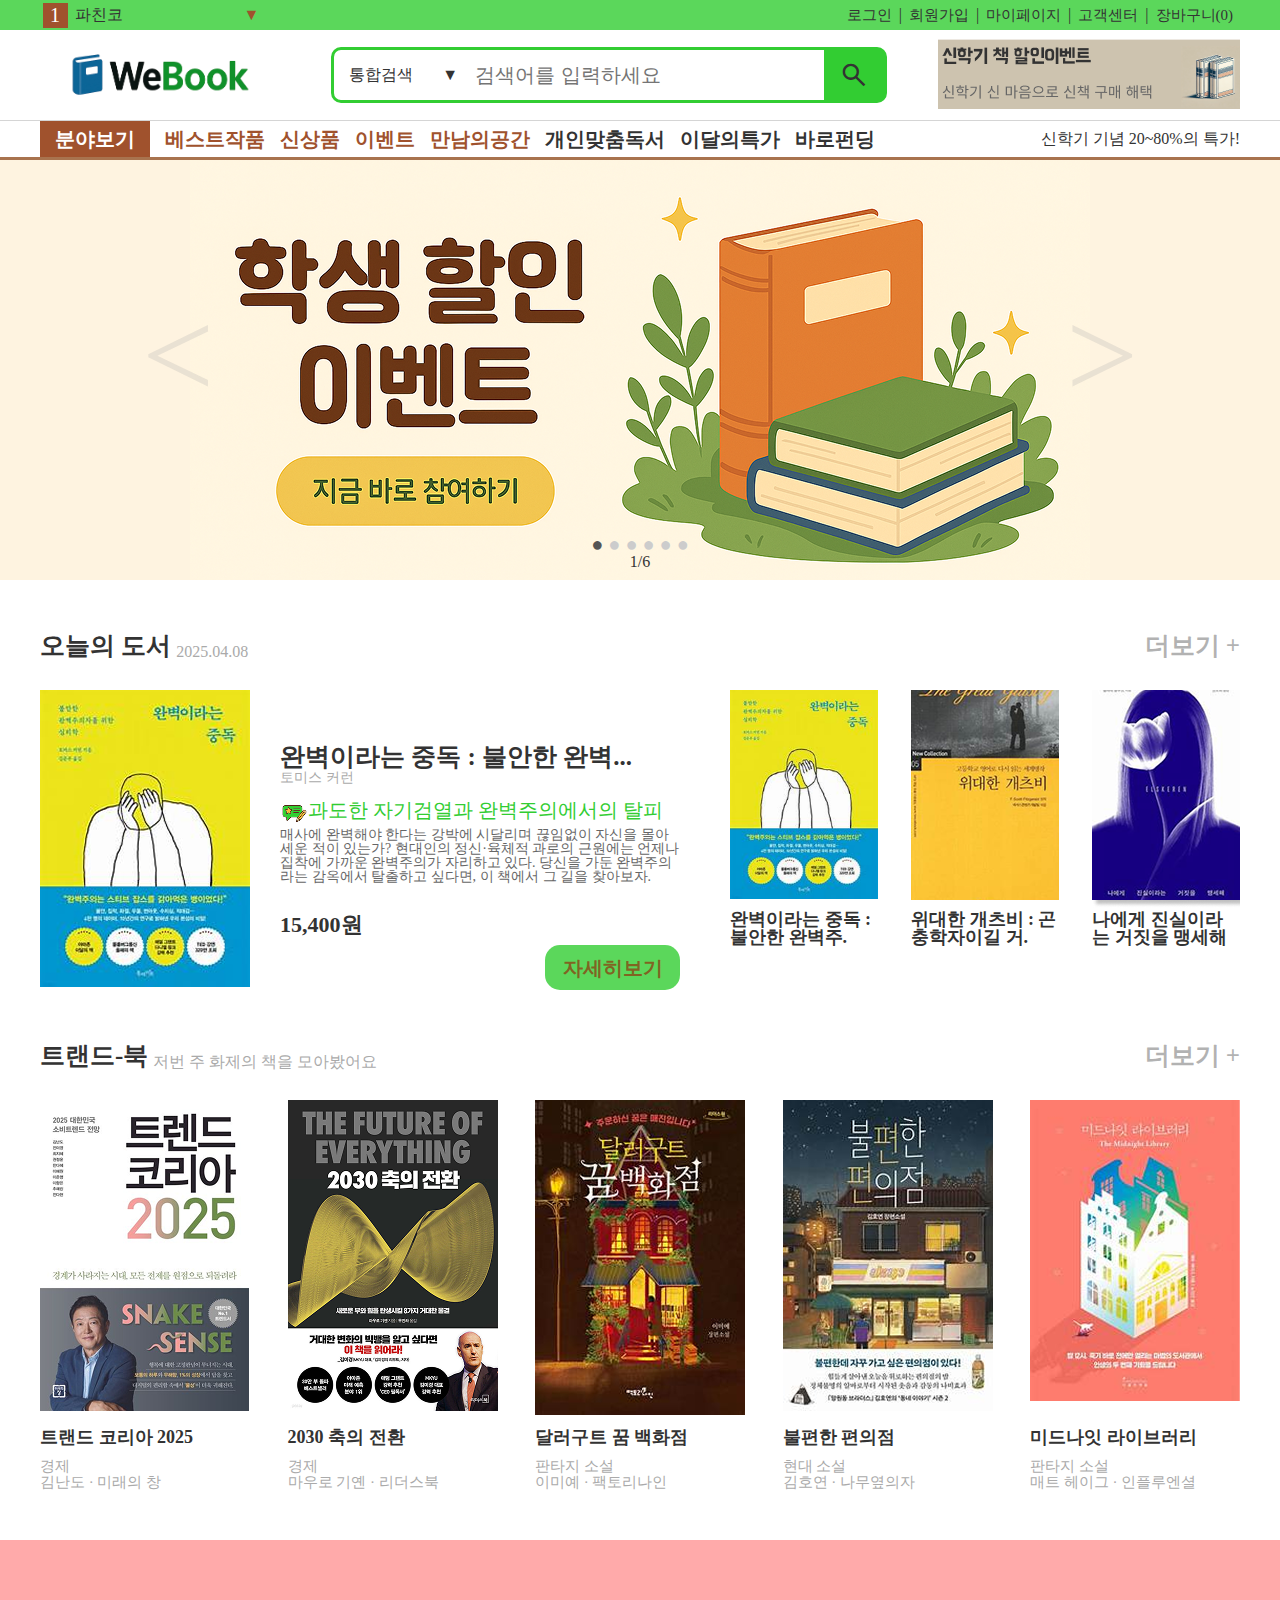
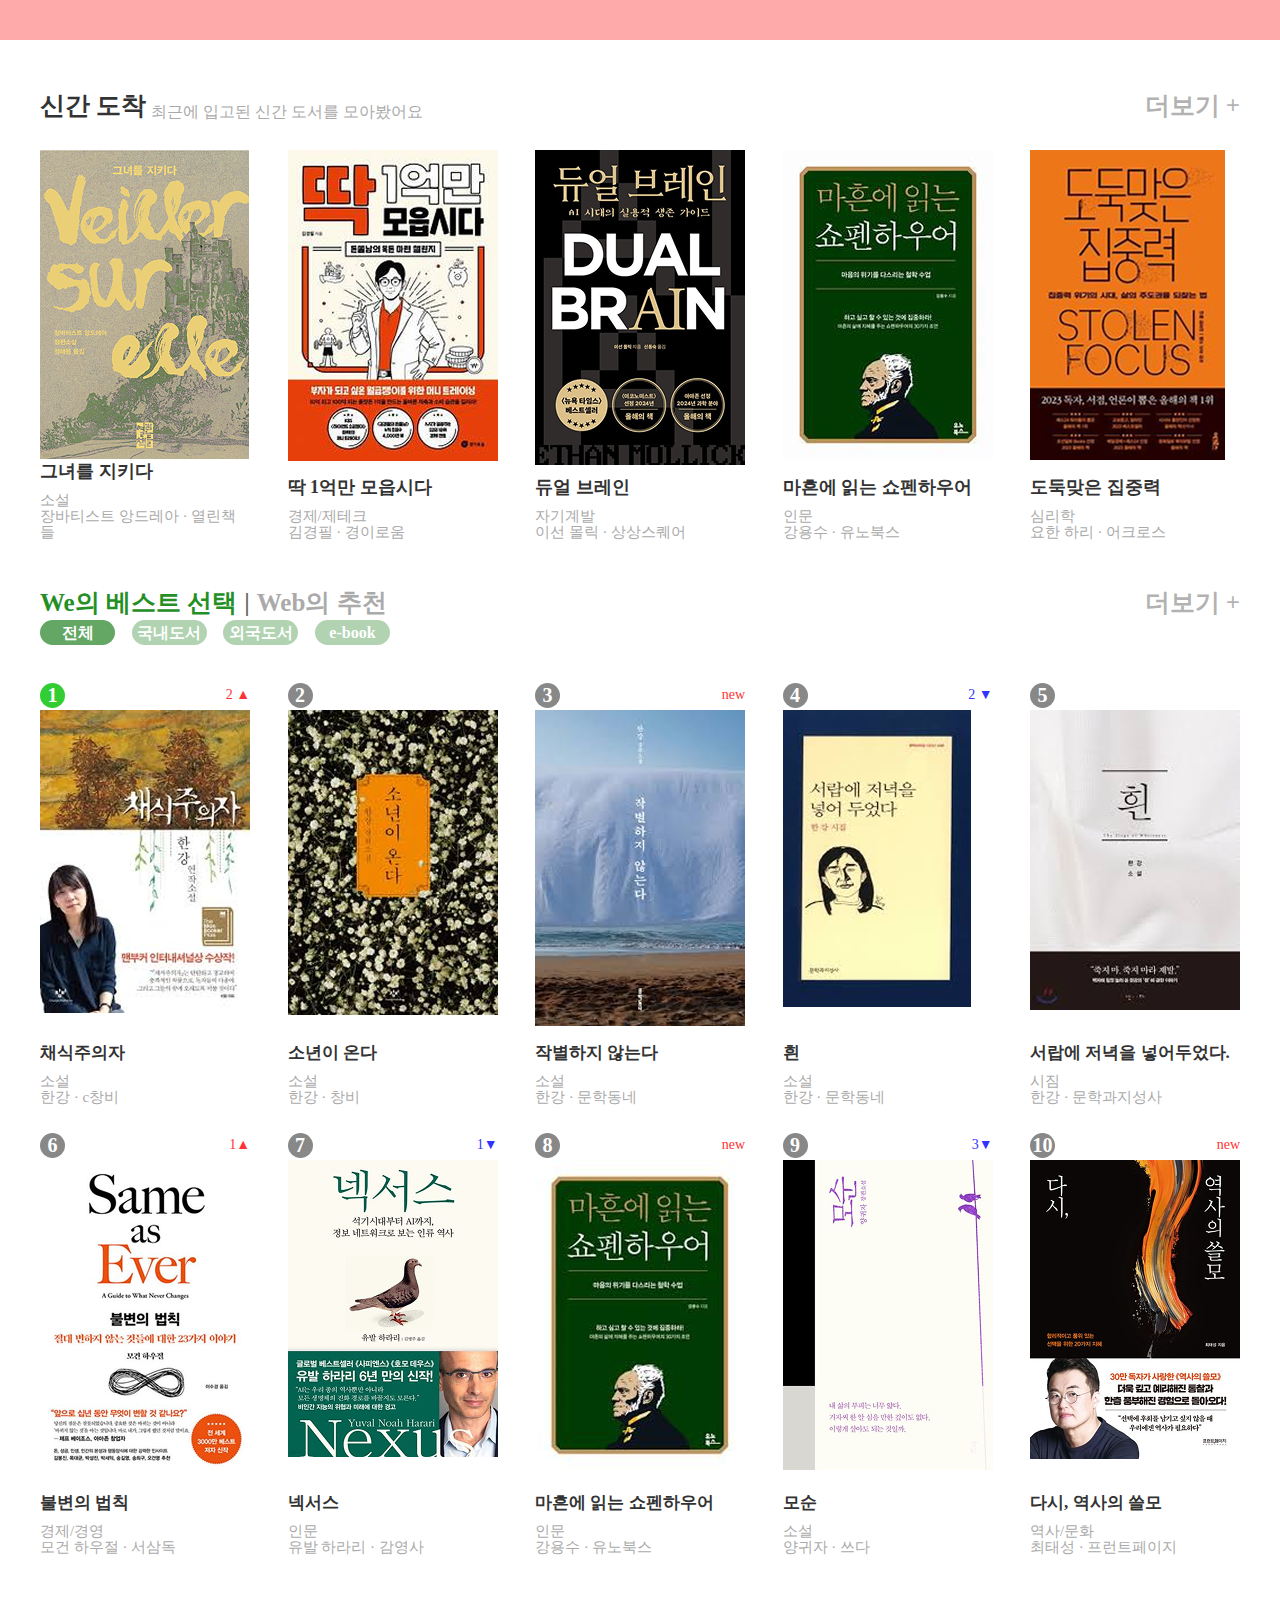
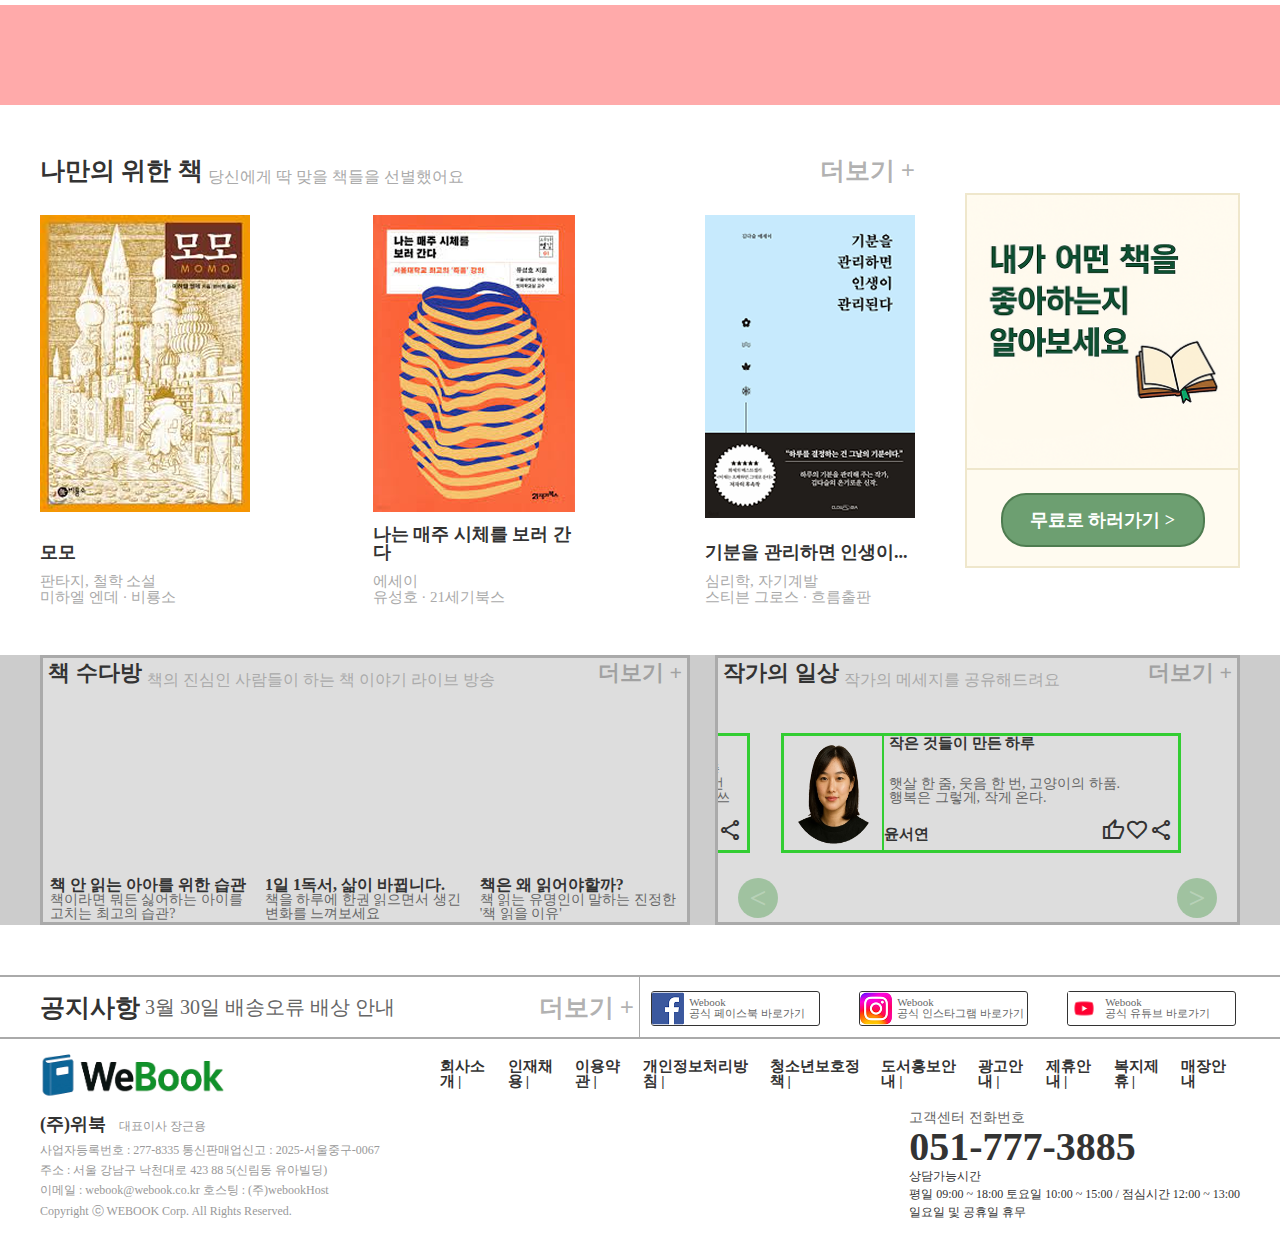
<file: index.html>
<!DOCTYPE html>
<html lang="en">
<head>
  <meta charset="UTF-8">
  <meta name="viewport" content="width=device-width, initial-scale=1.0">
  <title>WeBook</title>
  <link rel="stylesheet" href="https://fonts.googleapis.com/css2?family=Material+Symbols+Outlined:opsz,wght,FILL,GRAD@24,400,0,0" /> 
  <link rel="stylesheet" href="./css/reset.css">
  <link rel="stylesheet" href="./css/index.css">
  <link rel="stylesheet" href="./css/header.css">
  <link rel="stylesheet" href="./css/mainImg.css">
  <link rel="stylesheet" href="./css/contents.css">
  <link rel="stylesheet" href="./css/con-author.css">
  <link rel="stylesheet" href="./css/con-bestseller.css">
  <link rel="stylesheet" href="./css/con-todayBook.css">
  <link rel="stylesheet" href="./css/footer.css">
  <link rel="stylesheet" href="./css/hidden-div.css">
  <script type="module" src="./javascript/showModule.js"></script>
  <script src="./javascript/mainImgMove.js"></script>
  <script src="./javascript/trendingMove.js"></script>
  <script src="./javascript/trendingHiddenShow.js"></script>
  <script src="./javascript/categorySelect.js"></script>
  <script type="module" src="./javascript/categoryHiddenShow.js"></script>
  <script type="module" src="./javascript/resentHiddenShow.js"></script>
  <script type="module" src="./javascript/snipperHiddenShow.js"></script>
  <script src="./javascript/fieldHiddenShow.js"></script>
</head>
<body>
  <div id="wrap">
    <header id="header">
      <nav class="header-top">
        <div class="inner">
          <ul class="trending">
            <li>
              <div class="grade-box">1</div>
              <a href="#">파친코</a>
            </li>
            <li>
              <div class="grade-box">2</div>
              <a href="#">달러구트 꿈 백화점</a>
            </li>
            <li>
              <div class="grade-box">3</div>
              <a href="#">지구 끝의 온실</a>
            </li>
            <li>
              <div class="grade-box">4</div>
              <a href="#">아몬드</a>
            </li>
            <li>
              <div class="grade-box">5</div>
              <a href="#">불편한 편의점</a>
            </li>
            <li>
              <div class="grade-box">6</div>
              <a href="#">소크라테스 익스프레스</a>
            </li>
            <li>
              <div class="grade-box">7</div>
              <a href="#">미드나잇 라이브러리</a>
            </li>
            <li>
              <div class="grade-box">8</div>
              <a href="#">부의 대이동</a>
            </li>
            <li>
              <div class="grade-box">9</div>
              <a href="#">인생은 실전이다</a>
            </li>
            <li>
              <div class="grade-box">10</div>
              <a href="#">트랜드 코리아 2025</a>
            </li>
            <li>
              <div class="grade-box">1</div>
              <a href="#">파친코</a>
            </li>
          </ul>
          <div class="show-btn">▼</div>
          <ul class="login-nav">
            <li><a href="#">로그인</a></li>
            <li><a href="#">회원가입</a></li>
            <li><a href="#">마이페이지</a></li>
            <li><a href="#">고객센터</a></li>
            <li><a href="#">장바구니(0)</a></li>
          </ul>
        </div>
      </nav>
      <div class="header-mid">
        <div class="inner">
          <div class="logo">
            <h1><a href="./index.html"><img src="./images/logo.png" alt="logo이미지" draggable="false"></a></h1>
          </div>
          <div class="search">
            <div class="category">
              <span>통합검색</span>
              <div class="btn">▼</div>
            </div>
            <input type="text" placeholder="검색어를 입력하세요" class="text-input">
            <div class="btn">
              <span class="material-symbols-outlined">
                search
              </span>
            </div>
          </div>
          <div class="ad-banner">
            <h3><a href="#"><img src="./images/ad-banner-1.png" alt="" draggable="false"></a></h3>
          </div>
        </div>
      </div>
      <nav class="header-bot">
        <div class="inner">
          <ul class="main-nav">
            <li class="first-li"><a>분야보기</a></li>
            <li class="main-li"><a>베스트작품</a></li>
            <li class="main-li"><a>신상품</a></li>
            <li class="main-li"><a>이벤트</a></li>
            <li class="main-li"><a>만남의공간</a></li>
            <li class="sub-li"><a>개인맞춤독서</a></li>
            <li class="sub-li"><a>이달의특가</a></li>
            <li class="sub-li"><a>바로펀딩</a></li>
          </ul>
          <div class="ad-text">
            <span>신학기 기념 20~80%의 특가!</span>
          </div>
        </div>
      </nav>
      
    </header>
    <section id="main-img">
      <ul class="img-list">
        <li>
          <div class="inner"><img src="./images/main-img6.png" alt="" draggable="false"></div>
        </li>
        <li>
          <div class="inner"><img src="./images/main-img1.png" alt="" draggable="false"></div>
        </li>
        <li>
          <div class="inner"><img src="./images/main-img2.png" alt="" draggable="false"></div>
        </li>
        <li>
          <div class="inner"><img src="./images/main-img3.png" alt="" draggable="false"></div>
        </li>
        <li>
          <div class="inner"><img src="./images/main-img4.png" alt="" draggable="false"></div>
        </li>
        <li>
          <div class="inner"><img src="./images/main-img5.png" alt="" draggable="false"></div>
        </li>
        <li>
          <div class="inner"><img src="./images/main-img6.png" alt="" draggable="false"></div>
        </li>
        <li>
          <div class="inner"><img src="./images/main-img1.png" alt="" draggable="false"></div>
        </li>
      </ul>
      <div class="prep-btn"><</div>
      <div class="counter">
        <div class="dot-indicator">
          <span class="dot-now">●</span>
          <span>●</span>
          <span>●</span>
          <span>●</span>
          <span>●</span>
          <span>●</span>
        </div> 
        <span class="slide-number">1/6</span>
      </div>
      <div class="next-btn">></div>
    </section>
    <section id="contents">
      <section class="today-books">
        <div class="inner">
          <div class="head">
            <h3>오늘의 도서</h3>
            <span>2025.04.08</span>
            <a href="#">더보기 +</a>
          </div>
          <div class='body'>
            <article class="book-info">
              <figure>
                <img src="./images/book-sample-1.1.png" alt="">
              </figure>
              <figcaption>
                <div class="figcation-inner">
                  <h4 class="title">완벽이라는 중독 : 불안한 완벽...</h4>
                  <span class="author">토미스 커런</span>
                  <div class="oneline-review">
                    <img src="./images/today-book-icon.png" alt="">
                    <h5>과도한 자기검열과 완벽주의에서의 탈피</h5>
                  </div>
                  <p class="review">매사에 완벽해야 한다는 강박에 시달리며 끊임없이 자신을 몰아세운 적이 
                    있는가? 현대인의 정신·육체적 과로의 근원에는 언제나 집착에 가까운 
                    완벽주의가 자리하고 있다. 당신을 가둔 완벽주의라는 감옥에서 탈출하고 
                    싶다면, 이 책에서 그 길을 찾아보자.</p>
                  <span class="price">15,400원</span>
                </div>
              </figcaption>
              <div class="btn">자세히보기</div>
            </article>
            <iframe src="./today-books-list.html"></iframe>
          </div>
        </div>
      </section>
      <section class="trend-books">
        <div class="inner">
          <div class="head">
            <h3>트랜드-북</h3>
            <span>저번 주 화제의 책을 모아봤어요</span>
            <a href="#">더보기 +</a>
          </div>
          <ul class="body">
            <li>
              <figure>
                <img src="./images/book-sample-2.1.png" alt="">
                <figcaption>
                  <h4>트랜드 코리아 2025</h4>
                  <p>
                    경제 <br>
                    김난도 · 미래의 창
                  </p>
                </figcaption>
              </figure>
            </li>
            <li>
              <figure>
                <img src="./images/book-sample-2.2.png" alt="">
                <figcaption>
                  <h4>2030 축의 전환</h4>
                  <p>
                    경제 <br>
                    마우로 기옌 · 리더스북
                  </p>
                </figcaption>
              </figure>
            </li>
            <li>
              <figure>
                <img src="./images/book-sample-2.3.png" alt="">
                <figcaption>
                  <h4>달러구트 꿈 백화점</h4>
                  <p>
                    판타지 소설 <br>
                    이미예 · 팩토리나인
                  </p>
                </figcaption>
              </figure>
            </li>
            <li>
              <figure>
                <img src="./images/book-sample-2.4.png" alt="">
                <figcaption>
                  <h4>불편한 편의점</h4>
                  <p>
                    현대 소설 <br>
                    김호연 · 나무옆의자
                  </p>
                </figcaption>
              </figure>
            </li>
            <li>
              <figure>
                <img src="./images/book-sample-2.5.png" alt="">
                <figcaption>
                  <h4>미드나잇 라이브러리</h4>
                  <p>
                    판타지 소설 <br>
                    매트 헤이그 · 인플루엔셜
                  </p>
                </figcaption>
              </figure>
            </li>
          </ul>
        </div>
      </section>
      <section class="ad-banner1">
        <div class="inner">
          <!-- <img src="./images/ad-banner-2.png" alt="1"> -->
        </div>
      </section>
      <section class="new-books">
        <div class="inner">
          <div class="head">
            <h3>신간 도착</h3>
            <span>최근에 입고된 신간 도서를 모아봤어요</span>
            <a href="#">더보기 +</a>
          </div>
          <ul class="body">
            <li>
              <figure>
                <img src="./images/book-sample-3.1.png" alt="">
                <figcaption>
                  <h4>그녀를 지키다</h4>
                  <p>
                    소설 <br>
                    장바티스트 앙드레아 · 열린책들
                  </p>
                </figcaption>
              </figure>
            </li>
            <li>
              <figure>
                <img src="./images/book-sample-3.2.png" alt="">
                <figcaption>
                  <h4>딱 1억만 모읍시다</h4>
                  <p>
                    경제/제테크 <br>
                    김경필 · 경이로움
                  </p>
                </figcaption>
              </figure>
            </li>
            <li>
              <figure>
                <img src="./images/book-sample-3.3.png" alt="">
                <figcaption>
                  <h4>듀얼 브레인</h4>
                  <p>
                    자기계발<br>
                    이선 몰릭 · 상상스퀘어
                  </p>
                </figcaption>
              </figure>
            </li>
            <li>
              <figure>
                <img src="./images/book-sample-3.4.png" alt="">
                <figcaption>
                  <h4>마흔에 읽는 쇼펜하우어</h4>
                  <p>
                    인문<br>
                    강용수 · 유노북스
                  </p>
                </figcaption>
              </figure>
            </li>
            <li>
              <figure>
                <img src="./images/book-sample-3.5.png" alt="">
                <figcaption>
                  <h4>도둑맞은 집중력</h4>
                  <p>
                    심리학<br>
                    요한 하리 · 어크로스
                  </p>
                </figcaption>
              </figure>
            </li>
          </ul>
        </div>
      </section>
      <section class="bestseller-and-recommand">
        <div class="inner">
          <div class="head">
            <div class='head-top'>
              <h3 class="btn nowtap">We의 베스트 선택</h3>
              <h3 class="btn">Web의 추천</h3>
              <a href="#">더보기 +</a>
            </div>
            <nav class="head-bot">
              <ul>
                <li class="select">전체</li>
                <li>국내도서</li>
                <li>외국도서</li>
                <li>e-book</li>
              </ul>
            </nav>
          </div>
          <ul class="body">
            <li>
              <div class="article-head">
                <div class="grade first">1</div>
                <span class="grade-change red">2 ▲</span>
              </div>
              <figure class="article-body">
                <img src="./images/book-sample-4.1.png" alt="">
                <figcaption>
                  <h4>채식주의자</h4>
                  <p>소설<br>한강 · c창비</p>
                </figcaption>
              </figure>
            </li>
            <li>
              <div class="article-head">
                <div class="grade">2</div>
                <span class="grade-change"></span>
              </div>
              <figure class="article-body">
                <img src="./images/book-sample-4.2.png" alt="">
                <figcaption>
                  <h4>소년이 온다</h4>
                  <p>소설 <br>한강 · 창비</p>
                </figcaption>
              </figure>
            </li>
            <li>
              <div class="article-head">
                <div class="grade">3</div>
                <span class="grade-change red">new</span>
              </div>
              <figure class="article-body">
                <img src="./images/book-sample-4.3.png" alt="">
                <figcaption>
                  <h4>작별하지 않는다</h4>
                  <p>소설 <br>한강 · 문학동네</p>
                </figcaption>
              </figure>
            </li>
            <li>
              <div class="article-head">
                <div class="grade">4</div>
                <span class="grade-change blue">2 ▼</span>
              </div>
              <figure class="article-body">
                <img src="./images/book-sample-4.4.png" alt="">
                <figcaption>
                  <h4>흰</h4>
                  <p>소설<br>한강 · 문학동네</p>
                </figcaption>
              </figure>
            </li>
            <li>
              <div class="article-head">
                <div class="grade">5</div>
                <span class="grade-change"></span>
              </div>
              <figure class="article-body">
                <img src="./images/book-sample-4.5.png" alt="">
                <figcaption>
                  <h4>서랍에 저녁을 넣어두었다.</h4>
                  <p>시짐<br>한강 · 문학과지성사</p>
                </figcaption>
              </figure>
            </li>
            <li>
              <div class="article-head">
                <div class="grade">6</div>
                <span class="grade-change red">1▲</span>
              </div>
              <figure class="article-body">
                <img src="./images/book-sample-4.6.png" alt="">
                <figcaption>
                  <h4>불변의 법칙</h4>
                  <p>경제/경영<br>모건 하우절 · 서삼독</p>
                </figcaption>
              </figure>
            </li>
            <li>
              <div class="article-head">
                <div class="grade">7</div>
                <span class="grade-change blue">1▼</span>
              </div>
              <figure class="article-body">
                <img src="./images/book-sample-4.7.png" alt="">
                <figcaption>
                  <h4>넥서스</h4>
                  <p>인문<br>유발 하라리 · 감영사</p>
                </figcaption>
              </figure>
            </li>
            <li>
              <div class="article-head">
                <div class="grade">8</div>
                <span class="grade-change red">new</span>
              </div>
              <figure class="article-body">
                <img src="./images/book-sample-4.8.png" alt="">
                <figcaption>
                  <h4>마흔에 읽는 쇼펜하우어</h4>
                  <p>인문<br>강용수 · 유노북스</p>
                </figcaption>
              </figure>
            </li>
            <li>
              <div class="article-head">
                <div class="grade">9</div>
                <span class="grade-change blue">3▼</span>
              </div>
              <figure class="article-body">
                <img src="./images/book-sample-4.9.png" alt="">
                <figcaption>
                  <h4>모순</h4>
                  <p>소설<br>양귀자 · 쓰다</p>
                </figcaption>
              </figure>
            </li>
            <li>
              <div class="article-head">
                <div class="grade">10</div>
                <span class="grade-change red">new</span>
              </div>
              <figure class="article-body">
                <img src="./images/book-sample-4.0.png" alt="">
                <figcaption>
                  <h4>다시, 역사의 쓸모</h4>
                  <p>역사/문화<br>최태성 · 프런트페이지</p>
                </figcaption>
              </figure>
            </li>
          </ul>
        </div>
      </section>
      <section class="ad-banner2">
        <div class="inner">
          <!-- <img src="./images/ad-banner-3.png" alt="2"> -->
        </div></section>
      <section class="recommend-personal">
        <div class="inner">
          <div class="books-inner">
            <div class="head">
              <h3>나만의 위한 책</h3>
              <span>당신에게 딱 맞을 책들을 선별했어요</span>
              <a href="#">더보기 +</a>
            </div>
            <ul class="body">
              <li>
                <figure>
                  <img src="./images/book-sample-5.1.png" alt="">
                  <figcaption>
                    <h4>모모</h4>
                    <p>
                      판타지, 철학 소설<br>
                      미하엘 엔데 · 비룡소
                    </p>
                  </figcaption>
                </figure>
              </li>
              <li>
                <figure>
                  <img src="./images/book-sample-5.2.png" alt="">
                  <figcaption>
                    <h4>나는 매주 시체를 보러 간다</h4>
                    <p>
                      에세이<br>
                      유성호 · 21세기북스
                    </p>
                  </figcaption>
                </figure>
              </li>
              <li>
                <figure>
                  <img src="./images/book-sample-5.3.png" alt="">
                  <figcaption>
                    <h4>기분을 관리하면 인생이...</h4>
                    <p>
                      심리학, 자기계발<br>
                      스티븐 그로스 · 흐름출판
                    </p>
                  </figcaption>
                </figure>
              </li>
            </ul>
          </div>
          <div class="test-inner">
            <div class="test-head">
              <img src="./images/test-img.png" alt="">
            </div>
            <div class="test-body">
              <div class="btn">무료로 하러가기 ></div>
            </div>
          </div>
        </div>
      </section>
      <section class="author">
        <div class="inner">
          <div class="book-live">
            <div class="head">
              <h3>책 수다방</h3>
              <span>책의 진심인 사람들이 하는 책 이야기 라이브 방송</span>
              <a href="#">더보기 +</a>
            </div>
            <ul class="body">
              <li>
                <figure>
                  <iframe src="https://www.youtube.com/embed/bomrfO0YzJE?si=CysEj7ZgHWBvr50-" title="YouTube video player" allow="accelerometer; autoplay; clipboard-write; encrypted-media; gyroscope; picture-in-picture; web-share" referrerpolicy="strict-origin-when-cross-origin" allowfullscreen class="video"></iframe>
                  <figcaption>
                    <h3>책 안 읽는 아아를 위한 습관</h3>
                    <p>책이라면 뭐든 싫어하는 아이를 고치는 최고의 습관?</p>
                  </figcaption>
                </figure>
              </li>
              <li>
                <figure>
                  <iframe src="https://www.youtube.com/embed/tfrnbLp6rVA?si=W0Rft-HmDeebcWCZ" title="YouTube video player" allow="accelerometer; autoplay; clipboard-write; encrypted-media; gyroscope; picture-in-picture; web-share" referrerpolicy="strict-origin-when-cross-origin" allowfullscreen class="video"></iframe>
                  <figcaption>
                    <h3>1일 1독서, 삶이 바뀝니다.</h3>
                    <p>책을 하루에 한권 읽으면서 생긴 변화를 느껴보세요</p>
                  </figcaption>
                </figure>
              </li>
              <li>
                <figure>
                  <iframe src="https://www.youtube.com/embed/RyeLupM53DM?si=jFoiNrsXPTcfBwre" title="YouTube video player" allow="accelerometer; autoplay; clipboard-write; encrypted-media; gyroscope; picture-in-picture; web-share" referrerpolicy="strict-origin-when-cross-origin" allowfullscreen class="video"></iframe>
                  <figcaption>
                    <h3>책은 왜 읽어야할까?</h3>
                    <p>책 읽는 유명인이 말하는 진정한 '책 읽을 이유'</p>
                  </figcaption>
                </figure>
              </li>
            </ul>
          </div>
          <div class="author-life">
            <div class="head">
              <h3>작가의 일상</h3>
              <span>작가의 메세지를 공유해드려요</span>
              <a href="#">더보기 +</a>
            </div>
            <div class="body">
              <ul>
                <li>
                  <article>
                    <img src="./images/author1.png" alt="">
                    <div class="text-area">
                      <h5>오늘도, 나를 다독입니다.</h5>
                      <p>조금 느려도 괜찮아요. <br> 멈추지 않는다면, 그건 분명히 나아가는 중이니까요,</p>
                      <span class="author-name">류시훈</span>
                      <div class="symbol-list">
                        <span class="material-symbols-outlined">
                          thumb_up
                        </span>
                        <span class="material-symbols-outlined">
                          favorite
                        </span>
                        <span class="material-symbols-outlined">
                          share
                        </span>
                      </div>
                    </div>
                  </article>
                </li>
                <li>
                  <article>
                    <img src="./images/author2.png" alt="">
                    <div class="text-area">
                      <h5>좋은 글이란</h5>
                      <p>오늘도 책상 앞에 앉아 조용히 생각했다. 좋은 글은 결국, 내가 아닌 누군가의 마음을 먼저 안아주는 글이어야 한다는 것을. 🍃 #글쓰기 #작가일상</p>
                      <span class="author-name">정민우</span>
                      <div class="symbol-list">
                        <span class="material-symbols-outlined">
                          thumb_up
                        </span>
                        <span class="material-symbols-outlined">
                          favorite
                        </span>
                        <span class="material-symbols-outlined">
                          share
                        </span>
                      </div>
                    </div>
                  </article>
                </li>
                <li>
                  <article>
                    <img src="./images/author3.png" alt="">
                    <div class="text-area">
                      <h5>작은 것들이 만든 하루</h5>
                      <p>햇살 한 줌, 웃음 한 번, 고양이의 하품. <br>행복은 그렇게, 작게 온다.</p>
                      <span class="author-name">윤서연</span>
                      <div class="symbol-list">
                        <span class="material-symbols-outlined">
                          thumb_up
                        </span>
                        <span class="material-symbols-outlined">
                          favorite
                        </span>
                        <span class="material-symbols-outlined">
                          share
                        </span>
                      </div>
                    </div>
                  </article>
                </li>
              </ul>
              <div class="prep-btn"><</div>
              <div class="next-btn">></div>
            </div>
          </div>
        </div>
      </section>
    </section>
    <footer id="footer">
      <section class="sub-manu">
        <div class="inner">
          <div class="notice">
            <h5>공지사항</h5>
            <h6>3월 30일 배송오류 배상 안내</h6>
            <a href="#">더보기 +</a>
          </div>
          <div class="sns">
            <ul>
              <li>
                <img src="./images/sns1.png" alt="">
                <p>
                  Webook <br>
                  공식 페이스북 바로가기</p>
              </li>
              <li>
                <img src="./images/sns2.png" alt="">
                <p>
                  Webook <br>
                  공식 인스타그램 바로가기</p>
              </li>
              <li>
                <img src="./images/sns3.png" alt="">
                <p>
                  Webook <br>
                  공식 유튜브 바로가기
                </p>
              </li>
            </ul>
          </div>
        </div>
      </section>
      <section class="info">
        <div class="inner">
          <h2><img src="./images/logo.png" alt=""></h2>
          <ul class="company-nav">
            <li>회사소개</li>
            <li>인재채용</li>
            <li>이용약관</li>
            <li>개인정보처리방침</li>
            <li>청소년보호정책</li>
            <li>도서홍보안내</li>
            <li>광고안내</li>
            <li>제휴안내</li>
            <li>복지제휴</li>
            <li>매장안내</li>
          </ul>
          <p class="copyright">
            <span>(주)위북</span> 대표이사 장근용 <br>
            사업자등록번호 : 277-8335 통신판매업신고 : 2025-서울중구-0067 <br>
            주소 : 서울 강남구 낙천대로 423 88 5(신림동 유아빌딩) <br>
            이메일 : webook@webook.co.kr 호스팅 : (주)webookHost <br>
            Copyright ⓒ WEBOOK Corp. All Rights Reserved.
          </p>
          <div class="customer-service">
            <span>고객센터 전화번호</span>
            <h4>051-777-3885</h4>
            <p>
              상담가능시간 <br>
              평일 09:00 ~ 18:00 토요일 10:00 ~ 15:00 / 점심시간 12:00 ~ 13:00 <br>
              일요일 및 공휴일 휴무
            </p>
          </div>
        </div>
      </section>
    </footer>
  </div>
  <div class="hidden">
    <div class="inner">
      <div class="trending-hidden-div">
        <h4>실시간 검색어</h4>
        <ul class="trending-hidden">
          <li>
            <div class="grade-box">1</div>
            <a href="#">파친코</a>
          </li>
          <li>
            <div class="grade-box">2</div>
            <a href="#">달러구트 꿈 백화점</a>
          </li>
          <li>
            <div class="grade-box">3</div>
            <a href="#">지구 끝의 온실</a>
          </li>
          <li>
            <div class="grade-box">4</div>
            <a href="#">아몬드</a>
          </li>
          <li>
            <div class="grade-box">5</div>
            <a href="#">불편한 편의점</a>
          </li>
          <li>
            <div class="grade-box">6</div>
            <a href="#">소크라테스 익스프레스</a>
          </li>
          <li>
            <div class="grade-box">7</div>
            <a href="#">미드나잇 라이브러리</a>
          </li>
          <li>
            <div class="grade-box">8</div>
            <a href="#">부의 대이동</a>
          </li>
          <li>
            <div class="grade-box">9</div>
            <a href="#">인생은 실전이다</a>
          </li>
          <li>
            <div class="grade-box">10</div>
            <a href="#">트랜드 코리아 2025</a>
          </li>
        </ul>
      </div>
      <div class="resent-hidden-div">
        <div class="resent-hidden">
          <h4>최근 검색어</h4>
          <ul>
            <li>수능특강<a href="#">×</a></li>
            <li>미키14<a href="#">×</a></li>
            <li>성경<a href="#">×</a></li>
            <li>초보자도 하는 5분요리 : 볶...<a href="#">×</a></li>
            <li>How to happy?<a href="#">×</a></li>
            <li>대학수학<a href="#">×</a></li>
            <li>마더텅 국어 비문학<a href="#">×</a></li>
            <li>시간 도둑<a href="#">×</a></li>
            <li>폭풍의 언덕<a href="#">×</a></li>
            <li>요리의 기본 : 조리법 편<a href="#">×</a></li>
          </ul>
        </div>
        <div class="recommand-hidden">
          <h4>추천 상품</h4>
          <ul>
            <li>
              <figure>
                <img src="./images/recommand-1.1.png" alt="">
                <figcaption>
                  <span>[국내도서]</span><h4>소년이 온다</h4>
                  <p>
                    한강 | 장편소설 | 2014년 5월 <br>
                    <span>13,500원</span>
                  </p>
                </figcaption>
              </figure>
            </li>
            <li>
              <figure>
                <img src="./images/recommand-1.2.png" alt="">
                <figcaption>
                  <span>[해외도서]</span><h4>Happy Day (Uplifting Editions): A Bouquet in a Book </h4>
                  <p>
                    몰리 해치 | 팝업북 | 2018년 2월 <br>
                    <span>15,300원</span>
                  </p>
                </figcaption>
              </figure>
            </li>
            <li>
              <figure>
                <img src="./images/recommand-1.3.png" alt="">
                <figcaption>
                  <span>[국내도서]</span><h4>어른의 품격을 채우는 100일 필사 노트</h4>
                  <p>
                    김종원 | 자기개발 | 2025년 3월 <br>
                    <span>18,000원</span>
                  </p>
                </figcaption>
              </figure>
            </li>
          </ul>
        </div>
        <div class="footer-hidden">
          <a href="#">닫기 ×</a>
        </div>
      </div>
      <div class="snipper-hidden-div">
        <div class="snipper-hidden">
          <ul>
            <li>수레바퀴 아래서</li>
            <li>수학귀신</li>
            <li>수상한 그녀</li>
            <li>수많은 별들이 안아 주던 밤</li>
            <li>수박 수영장</li>
            <li>수의사 헤리엇</li>
            <li>수리부엉이 공부법</li>
            <li>수학이 필요한 순간</li>
            <li>수고했어, 오늘도</li>
            <li>수상한 친구들</li>
            <li>수련</li>
            <li>수수께끼 풀듯이 살아가는 마을</li>
            <li>수잔 송가</li>
            <li>수전증</li>
          </ul>
        </div>
        <div class="recommand-hidden">
          <h4>추천 상품</h4>
          <ul>
            <li>
              <figure>
                <img src="./images/recommand-2.1.png" alt="">
                <figcaption>
                  <span>[해외도서]</span><h4>수레바퀴 아래서</h4>
                  <p>
                    헤르만 헤세 | 장편 소설 | 1906년<br>
                    <span>7,200원</span>
                  </p>
                </figcaption>
              </figure>
            </li>
            <li>
              <figure>
                <img src="./images/recommand-2.2.png" alt="">
                <figcaption>
                  <span>[해외도서]</span><h4>수학 귀신</h4>
                  <p>
                    한스 마그누스 엔첸스베르거 | 수학 / 과학 | 2019년 8월<br>
                    <span>15,300원</span>
                  </p>
                </figcaption>
              </figure>
            </li>
            <li>
              <figure>
                <img src="./images/recommand-2.3.png" alt="">
                <figcaption>
                  <span>[국내도서]</span><h4>수상한 그녀</h4>
                  <p>
                    이상민 | 장편 소설 | 2014년 1월<br>
                    <span>11,800원</span>
                  </p>
                </figcaption>
              </figure>
            </li>
          </ul>
        </div>
        <div class="footer-hidden">
          <a href="#">닫기 ×</a>
        </div>
      </div>
      <div class="category-hidden-div">
        <ul>
          <li class="select">통합검색</li>
          <li>국내도서</li>
          <li>외국도서</li>
          <li>e-book</li>
          <li>중고거래</li>
          <li>티켓</li>
          <li>문구/Gift</li>
          <li>음반/블루레이</li>
          <li>굿즈</li>
        </ul>
      </div>
      <div class="field-hidden-div">
        <div class="head">
          <ul>
            <li class="select">국내도서</li>
            <li>외국도서</li>
            <li>e-book</li>
            <li>중고거래</li>
            <li>티켓</li>
            <li>문구/Gift</li>
            <li>음반/블루레이</li>
            <li>굿즈</li>
          </ul>
        </div>
        <div class="body">
          <a href="#">국내도서 ></a>
          <ul>
            <li>
              <h5>📖 문학 & 소설</h5>
              <ul>
                <li>소설</li>
                <li>시/에세이</li>
                <li>역사소설</li>
                <li>SF/판타지</li>
                <li>로맨스</li>
                <li>추리/미스터리</li>
                <li>무협/라이트노벨</li>
              </ul>
            </li>
            <li>
              <h5>📚 인문 & 사회</h5>
              <ul>
                <li>철학/사상</li>
                <li>역사/문화</li>
                <li>정치/사회</li>
                <li>예술/대중문화</li>
              </ul>
            </li>
            <li>
              <h5>💸경제 & 자기계발</h5>
              <ul>
                <li>경제/경영</li>
                <li>자기계발</li>
                <li>부당산/제테크</li>
              </ul>
            </li>
            <li>
              <h5>🎨취미 & 실용</h5>
              <ul>
                <li>취미/실용/스포츠</li>
                <li>여행/지리</li>
                <li>요리/레시피</li>
                <li>건강/다이어트</li>
                <li>원예/가드닝</li>
              </ul>
            </li>
            <li>
              <h5>‍🎓학문 & 과학</h5>
              <ul>
                <li>인문학 일반</li>
                <li>과학/공학</li>
                <li>심리학</li>
              </ul>
            </li>
            <li>
              <h5>🧸어린이 & 청소년</h5>
              <ul>
                <li>유아동 그림책</li>
                <li>어린이 문학</li>
                <li>청소년 책</li>
              </ul>
            </li>
            <li>
              <h5>🧑‍🏫 교육 & 외국어</h5>
              <ul>
                <li>외국어 학습서</li>
                <li>자기주도학습</li>
              </ul>
            </li>
            <li>
              <h5>🙏어린이 & 청소년</h5>
              <ul>
                <li>종교</li>
                <li>명상/마음챙김</li>
              </ul>
            </li>
          </ul>
        </div>
      </div>
      <div class="buffer-head"></div>
      <div class="buffer-body"></div>
    </div>
  </div>
</body>
</html>
</file>
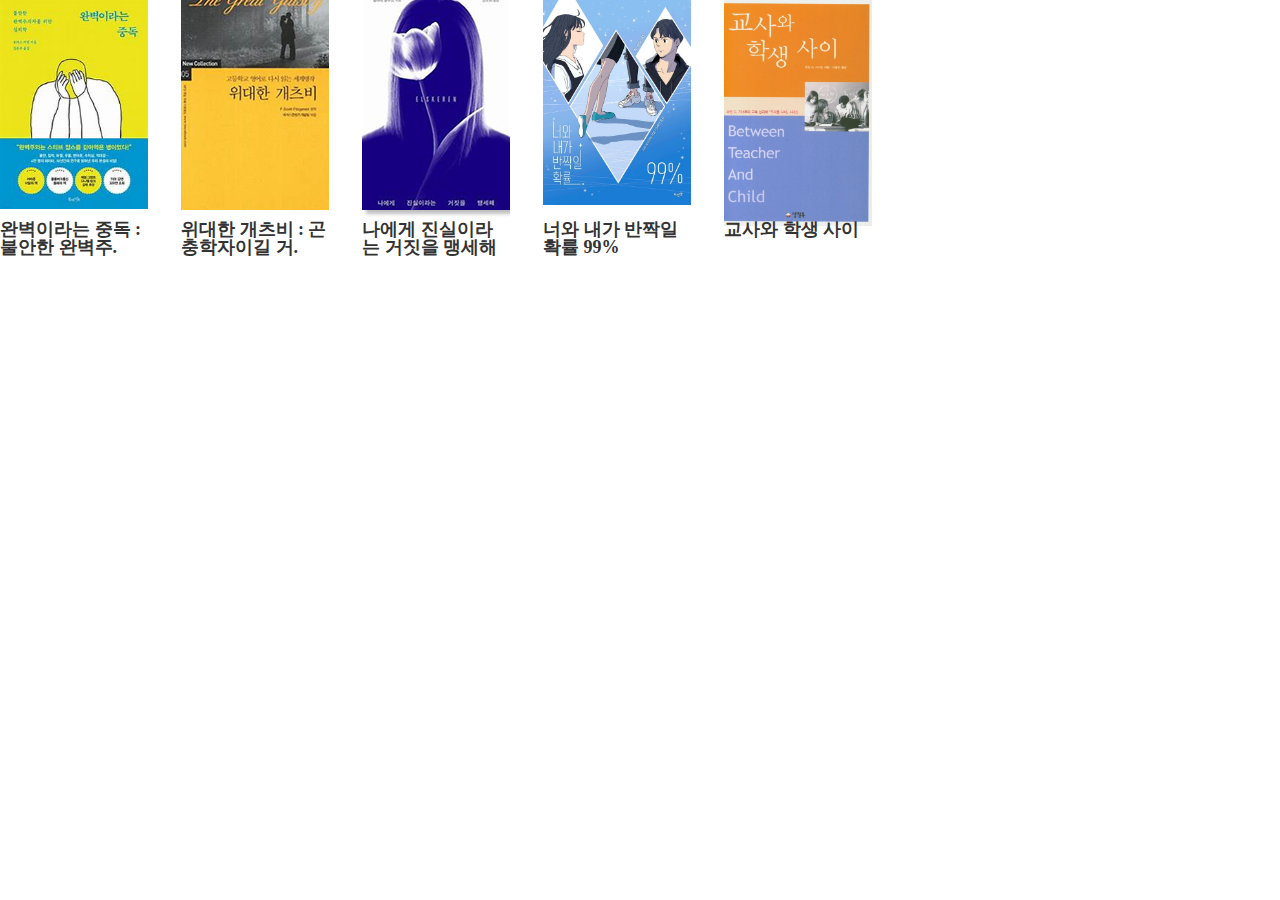
<file: today-books-list.html>
<!DOCTYPE html>
<html lang="en">
<head>
  <meta charset="UTF-8">
  <meta name="viewport" content="width=device-width, initial-scale=1.0">
  <title>Document</title>
  <link rel="stylesheet" href="./css/reset.css">
  <link rel="stylesheet" href="./css/today-books-list.css">
</head>
<body>
  <ul>
    <li>
      <article>
        <figure>
          <img src="./images/book-sample-1.1.png" alt="">
          <figcaption>
            <h4>완벽이라는 중독 : 불안한 완벽주.</h4>
          </figcaption>
        </figure>
      </article>
    </li>
    <li>
      <article>
        <figure>
          <img src="./images/book-sample-1.2.png" alt="">
          <figcaption>
            <h4>위대한 개츠비 : 곤충학자이길 거.</h4>
          </figcaption>
        </figure>
      </article>
    </li>
    <li>
      <article>
        <figure>
          <img src="./images/book-sample-1.3.png" alt="">
          <figcaption>
            <h4>나에게 진실이라는 거짓을 맹세해</h4>
          </figcaption>
        </figure>
      </article>
    </li>
    <li>
      <article>
        <figure>
          <img src="./images/book-sample-1.4.png" alt="">
          <figcaption>
            <h4>너와 내가 반짝일 확률 99%</h4>
          </figcaption>
        </figure>
      </article>
    </li>
    <li>
      <article>
        <figure>
          <img src="./images/book-sample-1.5.png" alt="">
          <figcaption>
            <h4>교사와 학생 사이</h4>
          </figcaption>
        </figure>
      </article>
    </li>
  </ul>
</body>
</html>
</file>
<file: css/index.css>
#wrap{
  width: 100%;
  height: auto;
}

#wrap > *{
  width: 100%;
}

#header{
  height: 160px;
  box-sizing: border-box;
  position: relative;
}

#main-img{
  height: 420px;
  position: relative;
  overflow: hidden;
}

#contents{
  height: auto;
}

#footer{
  margin-top: 50px;
  height: auto;
  margin-bottom: 30px;
}
</file>
<file: css/header.css>
#header > *{
  width: 100%;
  box-sizing: border-box;
}

#header .header-top{
  height: 30px;
  background-color: rgba(50, 205, 50, 0.8);
}
#header .header-mid{
  height: 90px;
}
#header .header-bot{
  height: 40px;
  border-top: 1px solid rgba(170,170,170,0.5);
  border-bottom: 3px solid rgba(139,69,19,0.75);
}
#header .inner{
  position: relative;
  width: 100%;
  max-width: 1200px;
  height: 100%;
  margin: 0 auto;
  display: flex;
}

#header .header-top > .inner{
  height: 30px;
  justify-content: space-between;
  overflow: hidden;
}


#header .header-top .trending{
  transition: all 0.5s ease;
  transform: translateY(0px);
  cursor: pointer;
  user-select: none;
}

#header .trending > li{
  height: 30px;
  display: flex;
  top: 0;
  left: 0;
}

#header .trending .grade-box{
  display: flex;
  justify-content: center;
  align-items: center;
  width: 25px;
  height: 25px;
  margin: 2.5px;
  text-align: center;
  background-color: #A0522D;
  color: #fff;
  font-size: 20px;
}

#header .trending a{
  color: #333;
  font-size: 16px;
  line-height: 30px;
  margin-left: 5px;
}

#header .trending a:hover{
  text-decoration: underline;
}

#header .inner .show-btn{
  margin: auto 5px;
  width: 15px;
  height: 15px;
  display: flex;
  justify-content: center;
  align-items: center;
  cursor: pointer;
  user-select: none;
  color: #A0522D;
}

#header .inner .login-nav{
  display: flex;
  justify-content: space-between;
  align-items: center;
  margin-left: auto;
  user-select: none;
}

#header .login-nav > li:after{
  content: '|';
  margin:0 7px;
}

#header .login-nav > li:last-child::after{
  content: '';
  margin-right: 0;
}

#header .login-nav a{
  font-size: 15px;
}


#header .header-mid > .inner{
  align-items: center;
  justify-content: space-between;
}

#header .inner .logo{
  width: 240px;
  height: 100%;
  display: flex;
  justify-content: center;
  align-items: center;
  user-select: none;
}

#header .logo h1{
  width: 180px;
}

#header .logo img{
  width: 100%;
}

#header .inner .search{
  width: 550px;
  height: 50px;
  display: flex;
  border: 3px solid #32CD32;
  border-radius: 10px;
  align-items: center;
}

#header .search > *{
  height: 100%;
}

#header .search .category{
  width: 140px;
  display: flex;
  justify-content: space-around;
  align-items: center;
  user-select: none;
}

#header .category span{
  font-size: 16px;
}

#header .category .btn{
  user-select: none;
  cursor: pointer;
}

#header .inner .text-input{
  display: inline-block;
  width: 350px;
  height: 46px;
  font-size: 20px;
  border: none;
  outline: none;
}

#header .search > .btn{
  width: 60px;
  display: flex;
  justify-content: space-around;
  align-items: center;
  background-color: #32CD32;
  cursor: pointer;
  user-select: none;
}

#header .search > .btn > span{
  font-size: 30px;
}



#header .header-bot > .inner{
  justify-content: space-between;
  align-items: center;
}

#header .header-bot .main-nav{
  height: 100%;
  display: flex;
  font-size: 20px;
}

#header .main-nav > li{
  height: 100%;
  display: flex;
  justify-content: center;
  align-items: center;
  font-weight: 600;
  margin-right: 15px;
  cursor: pointer;
  user-select: none;
}

#header .main-nav .first-li{
  width: 110px;
  background-color: #A0522D;
}

#header .main-nav .first-li a{
  color: #fff;
}

#header .main-nav .main-li a{
  color: #A0522D;
}
</file>
<file: css/mainImg.css>
#main-img > *{
  position: absolute;
}

#main-img .img-list{
  width: 800vw;
  height: 100%;
  display: flex;
  transition: all 0.5s;
  transform: translateX(-100vw);
}

#main-img .img-list li{
  width: 100vw;
  display: flex;
  justify-content: center;
  align-items: center;
}

#main-img .img-list .inner{
  width: 100vw;
  max-width: 900px;
  height: 100%;
}

#main-img .inner img{
  width: 100%;
  height: 100%;
}

#main-img .img-list li:nth-child(2){
  background-color: #FEF3E0;
}
#main-img .img-list li:nth-child(8){
  background-color: #FEF3E0;
}

#main-img .img-list li:nth-child(3){
  background-color: #007C82;
}

#main-img .img-list li:nth-child(4){
  background-color: #CEF8AD;
}

#main-img .img-list li:nth-child(5){
  background-color: #FFF7E7;
}

#main-img .img-list li:nth-child(6){
  background-color: #7156A2;
}

#main-img .img-list li:nth-child(7){
  background-color: #FFA963;
}

#main-img .img-list li:nth-child(1){
  background-color: #FFA963;
}


#main-img .prep-btn{
  width: 100px;
  height: 150px;
  top: 120px;
  left: 10vw;
  font-size: 128px;
  color: rgba(170,170,170,0.25);
  display: flex;
  justify-content: center;
  align-items: center;
  cursor:pointer;
  user-select: none;
}


#main-img .next-btn{
  width: 100px;
  height: 150px;
  top: 120px;
  right: 10vw;
  font-size: 128px;
  color: rgba(170,170,170,0.25);
  display: flex;
  justify-content: center;
  align-items: center;
  cursor: pointer;
  user-select: none;
}

#main-img .counter{
  bottom: 10px;
  left: 50%;
  transform: translateX(-50%);
  text-align: center;
  cursor: pointer;
}

#main-img .counter .dot-indicator{
  font-size: 20px;
  font-weight: 600;
  z-index: 200;
  user-select: none;
}

#main-img .dot-indicator > *{
  display: inline-block;
  color: #ccc;
}

#main-img .dot-indicator .dot-now{
  color: #555;
}

#main-img .dot-indicator .slide-number{
  font-size: 14px;
  font-weight: 600;
  color: rgba(102,102,102,0.75);
  user-select: none;
}
</file>
<file: css/contents.css>
#contents > *{
  width: 100%;
  display: flex;
  justify-content: center;
  margin-top: 50px;
}

#contents .inner{
  width: 100%;
  max-width: 1200px;
  height: 100%;
}

#contents .head{
  display: flex;
  align-items: center;
  width: 100%;
  height: 30px;
}

#contents .head h3{
  font-size: 25px;
  font-weight: 900;
}

#contents .head span{
  margin-left: 5px;
  font-size: 16px;
  color: #aaa;
  margin-top: auto;
}

#contents .head a{
  display: inline-block;
  margin-left: auto;
  font-size: 25px;
  color: rgba(102,102,102,0.5);
  font-weight: 900;
}

#contents .body{
  width: 100%;
  margin-top: 30px;
}

#contents .trend-books{
  height: 450px;
}

#contents .trend-books .body{
  height: 390px;
  display : flex;
  justify-content: space-between;
}

#contents .trend-books figure{
  position: relative;
  width: 210px;
  height: 100%;
}

#contents .trend-books figcaption{
  position: absolute;
  bottom: 0;
}

#contents .trend-books figcaption h4{
  font-size: 18px;
  font-weight: 900;
}

#contents .trend-books figcaption p{
  margin-top: 12px;
  font-size: 15px;
  line-height: 16px;
  color: #aaaaaa;
}

#contents .ad-banner1{
  width: 100%;
  height: 100px;
  background-color: #faa;
}

#contents .new-books{
  height: 450px;
}

#contents .new-books .body{
  height: 390px;
  display : flex;
  justify-content: space-between;
}

#contents .new-books figure{
  position: relative;
  width: 210px;
  height: 100%;
}

#contents .new-books figcaption{
  position: absolute;
  bottom: 0;
}

#contents .new-books figcaption h4{
  font-size: 18px;
  font-weight: 900;
}

#contents .new-books figcaption p{
  margin-top: 12px;
  font-size: 15px;
  line-height: 16px;
  color: #aaaaaa;
}

#contents .ad-banner2{
  width: 100%;
  height: 100px;
  background-color: #faa;
}

#contents .recommend-personal .inner{
  display: flex;
}

#contents .recommend-personal .books-inner{
  width: 875px;
}

#contents .recommend-personal{
  height: 450px;
}

#contents .recommend-personal .body{
  height: 390px;
  display : flex;
  justify-content: space-between;
}

#contents .recommend-personal figure{
  position: relative;
  width: 210px;
  height: 100%;
}

#contents .recommend-personal figcaption{
  position: absolute;
  bottom: 0;
}

#contents .recommend-personal figcaption h4{
  font-size: 18px;
  font-weight: 900;
}

#contents .recommend-personal figcaption p{
  margin-top: 12px;
  font-size: 15px;
  line-height: 16px;
  color: #aaaaaa;
}

#contents .recommend-personal .test-inner{
  margin-left: 50px;
  margin-top: 37.5px;
  width: 275px;
  height: 375px;
  background-color: #FFFBF0;
  border: 2px solid #EFE7CC;
  box-sizing: border-box;
}

#contents .test-inner .test-head{
  width: 100%;
  height: 275px;
  border-bottom: 2px solid #EFE7CC;
  box-sizing: border-box;
}

#contents .test-inner .test-head img{
  width: 100%;
}

#contents .test-inner .test-body{
  width: 100%;
  height: 100px;
  display: flex;
  justify-content: center;
  align-items: center;
}

#contents .test-inner .test-body .btn{
  width: 200px;
  height: 50px;
  background-color: #6D9F71;
  border: 2px solid #4E7C50;
  border-radius: 25px;
  display: flex;
  justify-content: center;
  align-items: center;
  font-size: 18px;
  font-weight: 600;
  color: #fff;
}
</file>
<file: css/con-author.css>
#contents > .author{
  background-color: #ccc;
  height: 270px;
}

#contents .author .inner{
  display: flex;
  justify-content: space-between;
}

#contents .author .inner > *{
  height: 100%;
  background-color: #ddd;
  border: 3px solid #aaa;
  box-sizing: border-box;
}
#contents .author .head h3{
  margin-left: 5px;
  font-size: 22px;
}

#contents .author .head span{
  font-size: 16px;
}

#contents .author .head a{
  margin-right: 5px;
  font-size: 22px;
}

#contents .author .book-live{
  width: 650px;
}

#contents .author .book-live .body{
  margin-top: 30px;
  width: 100%;
  height: 204px;
  display: flex;
  justify-content: space-around;
}

#contents .author .book-live .body li{
  width: 200px;
  height: 204px;
}

#contents .author .book-live .body figure{
  width: 100%;
  height: 100%;
  position: relative;
}


#contents .author .book-live .body iframe{
  width: 100%;
  height: 150px;
}

#contents .author .book-live .body figcaption{
  position: absolute;
  bottom: 1px;
}

#contents .author .book-live .body h3{
  font-size: 16px;
  font-weight: 700;
}

#contents .author .book-live .body p{
  font-size: 14px;
  color: #666;
}

#contents .author .author-life{
  width: 525px;
  height: 100%;
  box-sizing: border-box;
}

#contents .author .author-life .body{
  position: relative;
  margin-top: 45px;
  width: 100%;
  height: 190px;
  overflow: hidden;
}

#contents .author-life .body ul{
  position: absolute;
  left: calc(31.5px - 831.5px);
  width: 1263px;
  height: 120px;
  display: flex;
  justify-content: space-between;
}

#contents .author-life .body article{
  width: 400px;
  display: flex;
  height: 100%;
  border: 3px solid #32cd32;
  box-sizing: border-box;
}

#contents .author-life .body img{
  display: inline-block;
  width: 100px;
  border-right: 2px solid #32CD32;
  box-sizing: border-box;
}

#contents .author-life .body .text-area{
  width: 300px;
  position: relative;
}

#contents .author-life .text-area h5{
  margin-left: 5px;
  font-size: 15px;
  font-weight: 700;
}

#contents .author-life .text-area p{
  margin-left: 5px;
  margin-top: 10px;
  width: 275px;
  height: 60px;
  font-size: 14px;
  color: #666;
  display: flex;
  align-items: center;
}

#contents .author-life .text-area .author-name{
  position: absolute;
  bottom: 8px;
  font-size: 15px;
  font-weight: 700;
}

#contents .author-life .text-area .symbol-list{
  position: absolute;
  right: 5px;
  bottom: 8px;
  display: flex;
  justify-content: space-between;
}

#contents .author-life .prep-btn{
  position:absolute;
  width: 40px;
  height: 40px;
  bottom: 5px;
  left: 20px;
  font-size: 30px;
  color: rgba(255,255,255,0.25);
  font-weight:900;
  display: flex;
  justify-content: center;
  align-items: center;
  background-color: rgba(100,167,100,0.5);
  border-radius: 50%;
}


#contents .author-life .next-btn{
  position:absolute;
  width: 40px;
  height: 40px;
  bottom: 5px;
  right: 20px;
  font-size: 30px;
  color: rgba(255,255,255,0.25);
  font-weight:900;
  display: flex;
  justify-content: center;
  align-items: center;
  background-color: rgba(100,167,100,0.5);
  border-radius: 50%;
}
</file>
<file: css/con-bestseller.css>
#contents .bestseller-and-recommand{
  height: 965px;
}

#contents .bestseller-and-recommand .head{
  height: 60px;
  display: block;
}

#contents .bestseller-and-recommand .head-top{
  width: 100%;
  height: 30px;
  display: flex;
}

#contents .bestseller-and-recommand .head-top h3{
  font-size: 25px;
  font-weight: 700;
  color: #aaa;
}

#contents .bestseller-and-recommand .head-top h3:first-child:after{
  content: '|';
  margin:0 7px;
  font-size: 25px;
  font-weight: 700;
  color: #666;
}

#contents .bestseller-and-recommand .head-top .nowtap{
  color: #248F24;
}

#contents .bestseller-and-recommand .head-bot{
  width: 100%;
  height: 30px;
}

#contents .bestseller-and-recommand .head-bot ul{
  width: 350px;
  display: flex;
  justify-content: space-between;
  align-items: center;
}

#contents .bestseller-and-recommand .head-bot li{
  width: 75px;
  height: 25px;
  background-color: rgba(100,167,100,0.5);
  border-radius: 12.5px;
  display: flex;
  justify-content: center;
  align-items: center;
  font-size: 16px;
  font-weight: 600;
  color: #fff;
}

#contents .bestseller-and-recommand .head-bot li.select{
  background-color: rgba(100,167,100);
}

#contents .bestseller-and-recommand .body{
  height: 875px;
  display: flex;
  justify-content: space-between;
  flex-wrap: wrap;
  row-gap: 25px;
}

#contents .bestseller-and-recommand .body li{
  width: 210px;
  height: 425px;
}

#contents .bestseller-and-recommand .article-head{
  width: 100%;
  height: 30px;
  display: flex;
  justify-content: space-between;
  align-items: center;
}


#contents .article-head .grade{
  width: 25px;
  height: 25px;
  border-radius: 12.5px;
  background-color: #888;
  color: #fff;
  display: flex;
  justify-content: center;
  align-items: center;
  font-size: 20px;
  font-weight: 600;
}

#contents .article-head .grade.first{
  background-color: #32CD32;
}

#contents .article-head .grade-change{
  font-size: 14px;
}

#contents .article-head .grade-change.red{
  color: #ff3333;
}

#contents .article-head .grade-change.blue{
  color: #3333ff;
}

#contents .bestseller-and-recommand .article-body{
  width: 100%;
  height: 395px;
  position: relative;
}

#contents .article-body figcaption{
  position: absolute;
  bottom: 0;
}

#contents .article-body figcaption h4{
  font-size: 17px;
  font-weight: 900;
}

#contents .article-body figcaption p{
  margin-top: 12px;
  font-size: 15px;
  line-height: 16px;
  color: #aaaaaa;
}
</file>
<file: css/con-todayBook.css>
#contents .today-books{
  height: 360px;
}

#contents .today-books .body{
  height: 300px;
  display: flex;
  gap: 0 50px;
}

#contents .today-books .book-info{
  width: 640px;
  display: flex;
  position: relative;
  gap: 30px;
}

#contents .book-info .figure{
  width: 210px;
  height: 300px;
}

#contents .book-info .figure img{
  width: 100%;
}

#contents .book-info figcaption{
  width: 400px;
  height: 100%;
  display: flex;
  align-items: center;
}

#contents .book-info .figcation-inner .title{
  font-weight: 700;
  font-size: 25px;
}

#contents .book-info .figcation-inner .author{
  font-size: 14px;
  color: #aaa;
}

#contents .book-info .figcation-inner .oneline-review{
  margin-top: 15px;
  display: flex;
}

#contents .book-info .oneline-review h5{
  color: #32CD32;
  font-size: 20px;
  font-weight: 500;
}

#contents .book-info .figcation-inner .review{
  font-size: 14px;
  color: #666;
}

#contents .book-info .figcation-inner .price{
  display: inline-block;
  margin-top: 30px;
  font-size: 22px;
  font-weight: 900;
}

#contents .book-info .btn{
  position: absolute;
  bottom: 0;
  right: 0;
  width: 135px;
  height: 45px;
  border-radius: 15px;
  background-color: rgba(50,205,50,0.8);
  font-size: 20px;
  font-weight: 900;
  color: rgba(139,69,19,0.8);
  display: flex;
  justify-content: center;
  align-items: center;
}

#contents iframe{
  display: block;
  width: 510px;
  margin-bottom: 0;
  height: 300px;
}
</file>
<file: css/footer.css>
#footer > *{
  width: 100%;
  display: flex;
  justify-content: center;
}

#footer .inner{
  width: 100%;
  max-width: 1200px;
}

#footer .sub-manu{
  height: 60px;
  border-top: 2px solid #aaa;
  border-bottom: 2px solid #aaa;
}

#footer .sub-manu .inner{
  display: flex;
  justify-content: center;
}

#footer .sub-manu .notice{
  width: 50%;
  height: 100%;
  border-right: 1px solid #aaa;
  box-sizing: border-box;
  display: flex;
  justify-content: center;
  align-items: center;
}

#footer .sub-manu .notice h5{
  font-size: 25px;
  font-weight: 700;
}

#footer .sub-manu .notice h6{
  margin-left: 5px;
  font-size: 20px;
  color: #666;
}

#footer .sub-manu .notice a{
  display: inline-block;
  margin-left: auto;
  margin-right: 5px;
  font-size: 25px;
  color: rgba(102,102,102,0.5);
  font-weight: 900;
}

#footer .sub-manu .sns{
  display: flex;
  justify-content: center;
  align-items: center;
  width: 50%;
  height: 100%;
}

#footer .sub-manu .sns ul{
  margin-left: 7.5px;
  width: 585px;
  height: 33px;
  display: flex;
  justify-content: space-between;
}

#footer .sub-manu .sns li{
  width: 167px;
  height: 33px;
  border: 1px solid #333;
  border-radius: 3px;
  display: flex;
  align-items: center;
}

#footer .sub-manu .sns img{
  display: inline-block;
  width: 32px;
}

#footer .sub-manu .sns p{
  margin-left: 5px;
  font-size: 11px;
  color: #666;
}

#footer .info .inner{
  height: 170px;
  margin-top: 10px;
  display: grid;
  grid-template-rows: 50px 110px;
  grid-template-columns: 350px 800px;
  gap: 10px 50px;
}

#footer .info img{
  height: 100%;
}

#footer .info .company-nav{
  display: flex;
  width: 100%;
  height: 100%;
  justify-content: center;
  align-items: center;
}

#footer .info .company-nav li{
  font-weight: 700;
  font-size: 15px;
}

#footer .info .company-nav li:after{
  content: '|';
  margin: 0 3px;
}

#footer .info .company-nav li:last-child::after{
  content: none;
}

#footer .info .copyright{
  font-size: 12px;
  color: #999;
  line-height: 1.7;
}

#footer .info .copyright span{
  font-size: 18px;
  font-weight: 700;
  margin-right: 10px;
}

#footer .info .customer-service{
  margin-left: auto;
  font-size: 12px;
  color: #666;
  line-height: 1.5;
}

#footer .info .customer-service span{
  font-size: 14px;
  color: #666;
  line-height: 1;
}

#footer .info .customer-service h4{
  font-size: 40px;
  font-weight: 900;
  line-height: 1;
}
</file>
<file: css/hidden-div.css>
.hidden{
  position: absolute;
  top: 0px;
  width: 100%;
  height: 580px;
  pointer-events: none;
}

.hidden .inner{
  position: relative;
  width: 100%;
  max-width: 1200px;
  height: 580px;
  margin: 0 auto;
}

.hidden .inner > *{
  pointer-events: auto;
  z-index: 200;
}

.trending-hidden-div{
  position: absolute;
  width: 200px;
  height: auto;
  top: 35px;
  z-index: 100;
  border-radius: 10px;
  background-color: #fff;
  max-height: 0px;
  border: 2px solid transparent;
  transition: max-height 0.3s ease, border 0.3s ease;
  overflow: hidden;
}

.trending-hidden-div.show{
  max-height: 350px;
  border: 2px solid #32cd32;
}

.trending-hidden-div h4{
  margin: 10px 0 0 10px;
  font-size: 16px;
  font-weight: 700;
}

.trending-hidden{
  margin-top: 10px;
  margin-bottom: 10px;
  width: 100%;
  height: 300px;
  cursor: pointer;
  user-select: none;
}

.trending-hidden > li{
  height: 30px;
  display: flex;
}

.trending-hidden .grade-box{
  display: flex;
  justify-content: center;
  align-items: center;
  width: 25px;
  height: 25px;
  margin: 2.5px;
  text-align: center;
  background-color: #A0522D;
  color: #fff;
  font-size: 20px;
}

.trending-hidden a{
  color: #333;
  font-size: 16px;
  line-height: 30px;
  margin-left: 5px;
}

.trending-hidden a:hover{
  text-decoration: underline;
}

/* @@@@@@@@@@@@@@@@@@@@@@@@@@@@@@@@@@@@@@@@@@@@@@@@@@@@@@@@@@@@@ */

.resent-hidden-div{
  position: absolute;
  width: 550px;
  height: auto;
  top: 110px;
  left: 290px;
  z-index: 100;
  border: 2px solid #32cd32;
  border-radius: 10px;
  background-color: #fff;
  flex-wrap: wrap;
  display: none;
}

.resent-hidden-div.show{
  display: flex;
}

.resent-hidden-div.lock{
  display: none;
}

.resent-hidden-div .resent-hidden{
  width: 200px;
  height: 300px;
  border-right: 1px solid #aaa;
  box-sizing: border-box;
}

.resent-hidden-div .resent-hidden h4{
  margin: 10px 0 0 10px;
  font-size: 16px;
  font-weight: 700;
}

.resent-hidden-div .resent-hidden ul{
  margin: 20px 10px 10px 10px;
  width: auto;
  height: 230px;
}

.resent-hidden-div .resent-hidden ul > li{
  height: 15px;
  display: flex;
  justify-content: space-between;
  margin-bottom: 10px;
  color: #666;
  font-size: 14px;
}

.resent-hidden-div .resent-hidden ul > li:last-child{
  margin-bottom: 0;
}

.resent-hidden-div .recommand-hidden{
  width: 350px;
  height: 300px;
}

.resent-hidden-div .recommand-hidden > h4{
  margin: 10px 0 0 10px;
  font-size: 16px;
  font-weight: 700;
}

.resent-hidden-div .recommand-hidden ul{
  margin: 20px 10px 10px 10px;
  width: auto;
  height: auto;
}

.resent-hidden-div .recommand-hidden li{
  margin-bottom: 10px;
}

.resent-hidden-div .recommand-hidden li:last-child{
  margin-bottom: none;
}

.resent-hidden-div .recommand-hidden figure{
  display: flex;
  margin-left: 5px;
  height: 75px;
}

.resent-hidden-div .recommand-hidden figure img{
  width: 50px;
}

.resent-hidden-div .recommand-hidden figcaption{
  position: relative;
  width: 340px;
  margin-left: 20px;
  height: 100%;
}

.resent-hidden-div .recommand-hidden figcaption > span{
  color: #aaa;
  font-size: 14px;
}

.resent-hidden-div .recommand-hidden figcaption h4{
  display: inline;
  width: 340px;
  color: #333;
  font-size: 14px;
  font-weight: 700;
  margin-left: 5px;
}

.resent-hidden-div .recommand-hidden p{
  position: absolute;
  bottom: 0px;
  color: #aaa;
  font-weight: 12px;
}

.resent-hidden-div .recommand-hidden p span{
  font-size: 14px;
  font-weight: 700;
  color: #333;
}

.resent-hidden-div .footer-hidden{
  width: 100%;
  height: 30px;
  background-color: #aaa;
  display: flex;
  align-items: center;
}

.resent-hidden-div .footer-hidden a{
  margin-left: auto;
  margin-right: 10px;
}

/* @@@@@@@@@@@@@@@@@@@@@@@@@@@@@@@@@@@@@@@@@@@@@@@@@@@@@@@@@@@@@ */

.snipper-hidden-div{
  position: absolute;
  width: 550px;
  height: auto;
  top: 110px;
  left: 290px;
  z-index: 100;
  border: 2px solid #32cd32;
  border-radius: 10px;
  background-color: #fff;
  flex-wrap: wrap;
  display: none;
}

.snipper-hidden-div.show{
  display: flex;
}

.snipper-hidden-div.lock{
  display: none;
}

.snipper-hidden-div .snipper-hidden{
  width: 200px;
  height: 300px;
  border-right: 1px solid #aaa;
  box-sizing: border-box;
}

.snipper-hidden-div .snipper-hidden ul{
  margin: 10px;
  width: auto;
  height: 100%;
}

.snipper-hidden-div .snipper-hidden ul > li{
  height: 15px;
  display: flex;
  justify-content: space-between;
  margin-bottom: 5px;
  color: #666;
  font-size: 14px;
}

.snipper-hidden-div .snipper-hidden ul > li:last-child{
  margin-bottom: 0;
}

.snipper-hidden-div .recommand-hidden{
  width: 350px;
  height: 300px;
}

.snipper-hidden-div .recommand-hidden > h4{
  margin: 10px 0 0 10px;
  font-size: 16px;
  font-weight: 700;
}

.snipper-hidden-div .recommand-hidden ul{
  margin: 20px 10px 10px 10px;
  width: auto;
  height: auto;
}

.snipper-hidden-div .recommand-hidden li{
  margin-bottom: 10px;
}

.snipper-hidden-div .recommand-hidden li:last-child{
  margin-bottom: none;
}

.snipper-hidden-div .recommand-hidden figure{
  display: flex;
  margin-left: 5px;
  height: 75px;
}

.snipper-hidden-div .recommand-hidden figure img{
  width: 50px;
}

.snipper-hidden-div .recommand-hidden figcaption{
  position: relative;
  width: 340px;
  margin-left: 20px;
  height: 100%;
}

.snipper-hidden-div .recommand-hidden figcaption > span{
  color: #aaa;
  font-size: 14px;
}

.snipper-hidden-div .recommand-hidden figcaption h4{
  display: inline;
  width: 340px;
  color: #333;
  font-size: 14px;
  font-weight: 700;
  margin-left: 5px;
}

.snipper-hidden-div .recommand-hidden p{
  position: absolute;
  bottom: 0px;
  color: #aaa;
  font-weight: 12px;
}

.snipper-hidden-div .recommand-hidden p span{
  font-size: 14px;
  font-weight: 700;
  color: #333;
}

.snipper-hidden-div .footer-hidden{
  width: 100%;
  height: 30px;
  background-color: #aaa;
  display: flex;
  align-items: center;
}

.snipper-hidden-div .footer-hidden a{
  margin-left: auto;
  margin-right: 10px;
}

/* @@@@@@@@@@@@@@@@@@@@@@@@@@@@@@@@@@@@@@@@@@@@@@@@@@@@@@@@@@@@@ */

.category-hidden-div{
  position: absolute;
  width: 115px;
  height: auto;
  top: 110px;
  left: 290px;
  border: 2px solid transparent;
  z-index: 100;
  border-radius: 10px;
  background-color: #fff;
  display: flex;
  flex-wrap: wrap;
  transition: all 0.5s ease;
  max-height: 0px;
  overflow: hidden;
}

.category-hidden-div.show{
  max-height: 300px;
  border: 2px solid #32cd32;
}

.category-hidden-div.lock{
  max-height: 0px;
  display: none;
}

.category-hidden-div li{
  width: 115px;
  height: 30px;
  display: flex;
  justify-content: center;
  align-items: center;
  font-weight: 400;
  font-size: 16px;
  color: #666;
  cursor: pointer;
}

.category-hidden-div li.select{
  font-weight: 700;
  color: #333;
}

.category-hidden-div li:hover{
  text-decoration: underline;
}

/* @@@@@@@@@@@@@@@@@@@@@@@@@@@@@@@@@@@@@@@@@@@@@@@@@@@@@@@@@@@@@ */

.field-hidden-div{
  position: absolute;
  width: 100%;
  max-width: 1200px;
  max-height: 420px;
  top: 160px;
  left: 0px;
  z-index: 100;
  display: none;
}

.field-hidden-div .head{
  width: 110px;
  max-height: 0px;
  border:none;
  background-color: #EEEEEE;
  box-sizing: border-box;
  display: flex;
  align-items: center;
  overflow: hidden;
  transition: max-height 0.5s ease;
}

.field-hidden-div .head.show{
  max-height: 420px;
}

.field-hidden-div .head li{
  width: 107px;
  height: 50px;
  display: flex;
  justify-content: center;
  align-items: center;
  font-weight: 700;
  font-size: 18px;
  color: #8B4513;
}

.field-hidden-div .head li.select{
  color: #fff;
  background-color: #8B4513;
}

.field-hidden-div .body{
  width: 0px;
  height: 420px;
  background-color: #EEEEEE;
  box-sizing: border-box;
  position: relative;
  transition: all 0.8s;
  overflow: hidden;
}

.field-hidden-div .body.show{
  width: 1090px;
}

.field-hidden-div .body a{
  position: absolute;
  top: 25px;
  left: 20px;
  font-size: 16px;
  font-weight: 700;
}

.field-hidden-div .body > ul{
  position: absolute;
  top: 80px;
  left: 20px;
  display: flex;
  justify-content: space-between;
}

.field-hidden-div .body > ul > li{
  width: 130px;
  height: 300px;
  border-right: 2px solid #666;
}

.field-hidden-div .body > ul > li:last-child{
  border-right: none;
}

.field-hidden-div .body > ul > li > h5{
  font-size: 15px;
  font-weight: 700;
}

.field-hidden-div .body > ul > li > ul{
  margin-top: 10px;
  margin-left: 5px;
}

.field-hidden-div .body > ul > li > ul > li{
  margin-bottom: 5px;
  font-size: 13px;
  color: #666666cc;
}

/* @@@@@@@@@@@@@@@@@@@@@@@@@@@@@@@@@@@@@@@@@@@@@ */

.buffer-head{
  width: 110px;
  height: 3px;
  position: absolute;
  top: 157px;
  left: 0px;
}

.buffer-body{
  width: 3px;
  height: 420px;
  position: absolute;
  top: 160px;
  left: 107px;
}
</file>
<file: css/today-books-list.css>
ul{
  width: 872px;
  height: auto;
  display: flex;
  justify-content: space-between;
}

article{
  width: 148px;
  height: 250px;
  position: relative;
}

figure{
  width: 100%;
  height: 100%;
}

img{
  width: 100%;
}

figcaption{
  position:absolute;
  bottom: 0;
  width: 100%;
  height: 30px;
  font-size: 18px;
  font-weight: 700;
}
</file>
